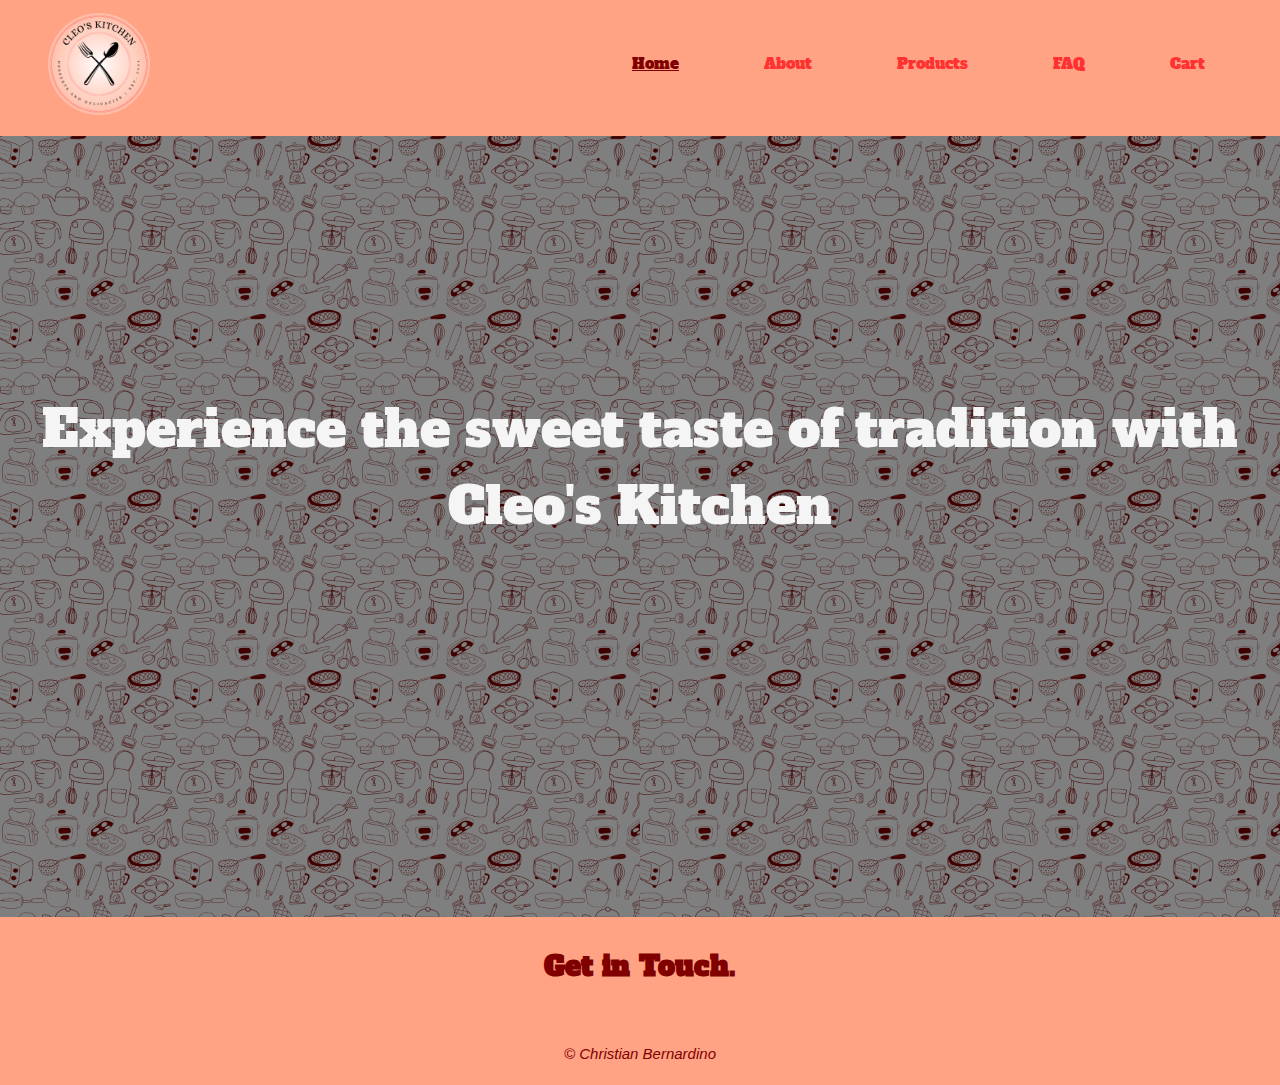
<file: index.html>
<!DOCTYPE html>
<HTML>
<HEAD>
	<link rel="stylesheet" type="text/css" href="css/Home-style.css">
	<link rel="stylesheet" href="https://www.w3schools.com/w3css/4/w3.css">
	<meta charset="UTF-8">
	<link rel="stylesheet" href="https://cdnjs.cloudflare.com/ajax/libs/font-awesome/6.3.0/css/all.min.css" integrity="sha512-SzlrxWUlpfuzQ+pcUCosxcglQRNAq/DZjVsC0lE40xsADsfeQoEypE+enwcOiGjk/bSuGGKHEyjSoQ1zVisanQ==" crossorigin="anonymous" referrerpolicy="no-referrer" />
	<meta name="viewport" content="width=device-width, initial-scale=1, shrink-to-fit=yes">
	<link rel="icon" type="image/png" href="assets/Cleo.png"> 	
	<TITLE>Cleo's Kitchen</TITLE>
</HEAD>
<BODY>
	<nav class = "navbar">	
			<a href = "index.html" > 
				<img src="assets/Cleo.png"  class = "navlogo">
			</a>	
			<a href = "#" class="logo"></a>
			<button class="toggle-button">&#9776;</button>
		<div class = "tabs">
			<ul class = "list">
				<a class="active" href="index.html"> Home </a>
				<a href="html/About.html">About</a>
				<a href="html/Products.html">Products</a>
				<a href="html/FAQ.html">FAQ</a>
				<a href="html/Cart.html">Cart</a>
			</ul>	
		</div>
	</nav>
	

<div class = "container">
	<div class = "outer">
		<div class="text-container">
			<h1>Experience the sweet taste of tradition with Cleo's Kitchen</h1>
		</div>
	</div>
</div>


<footer>
	<div class="footer">
	  <div class="col-2">
		  <h3> Get in Touch.</h3>
		<br>
		<div class="social-icons">
			<a href="https://www.facebook.com/aubreybasabernardino"><i class="fa-brands fa-facebook" style="color: #800000;"></i></a>
			<a href="mailto: aubernardino14@gmail.com"><i class="fa-solid fa-at" style="color: #800000;"></i></a>
			<a href="https://msng.link/o?09503655827=vi"><i class="fa-brands fa-viber" style="color: #800000;"></i></a>
		</div>
		  <br>
		  <p> © Christian Bernardino</p>
	  </div>
	</div>
  </footer>

<script src="js/main.js"></script>

<!-- Hamburger Menu -->
<script>
	const toggleButton = document.querySelector('.toggle-button');
const tabs = document.querySelector('.tabs');

toggleButton.addEventListener('click', () => {
  tabs.classList.toggle('show');
});
</script>
</BODY>
</HTML>
</file>
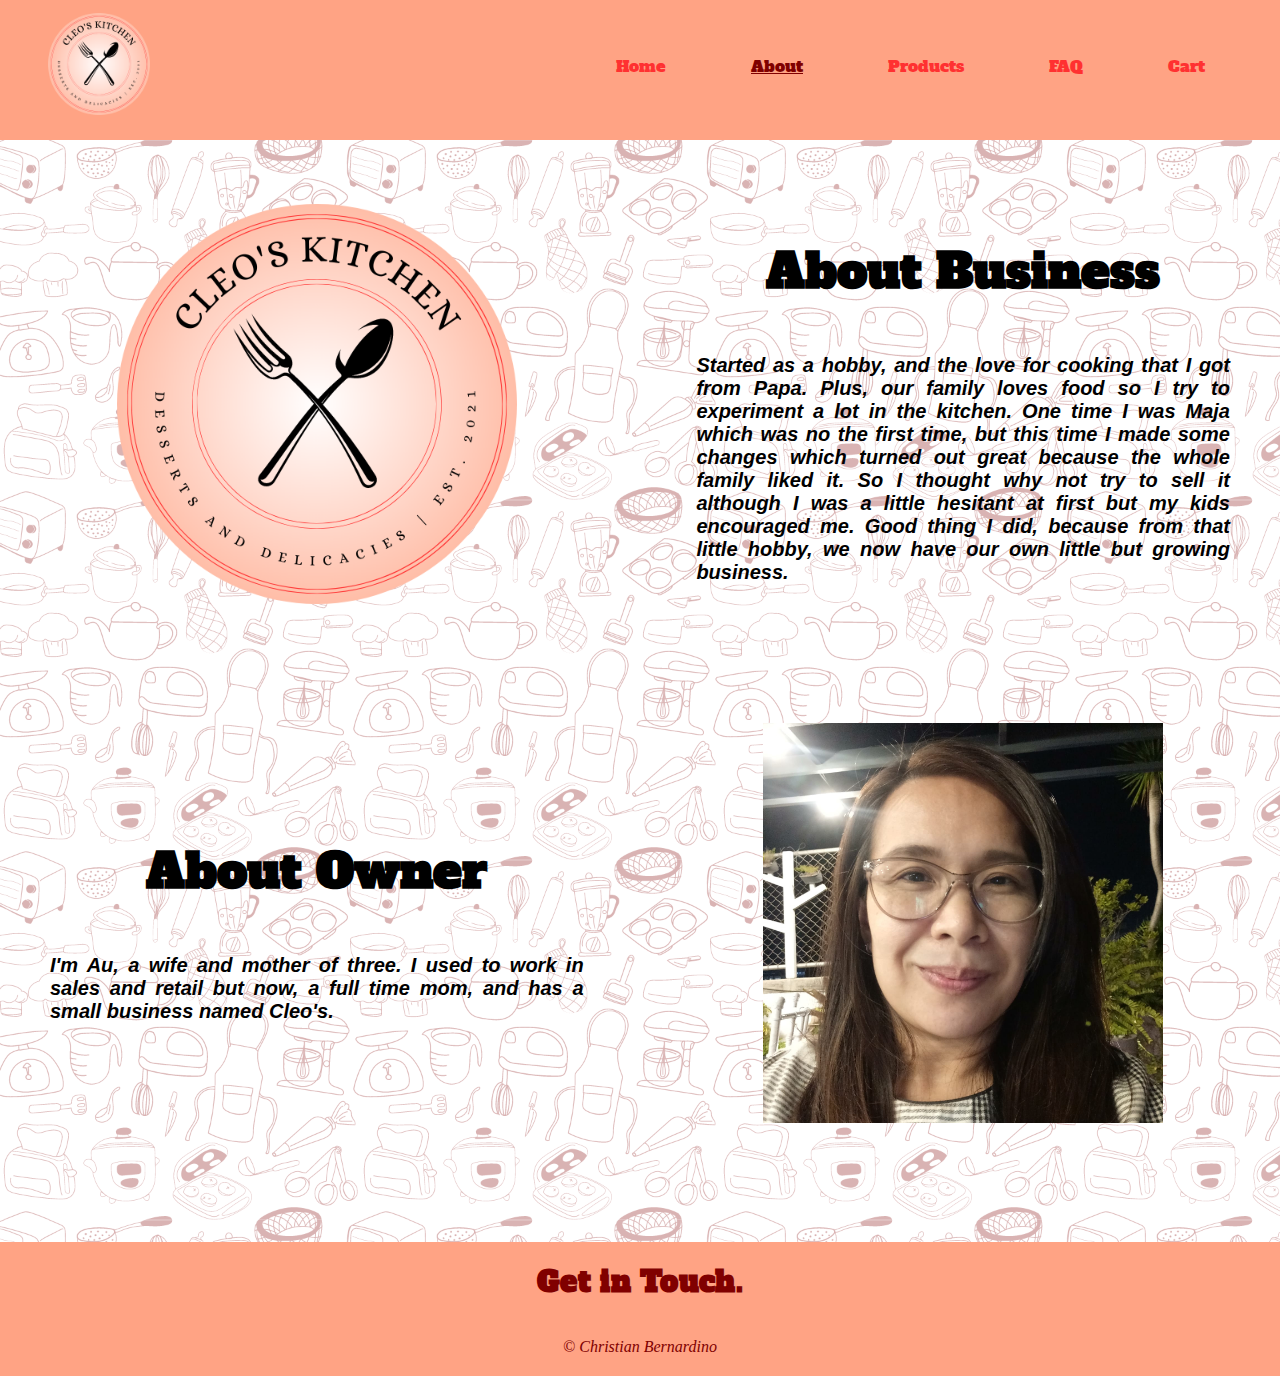
<file: html/About.html>
<!DOCTYPE html>
<HTML>
<HEAD>
	<link rel="stylesheet" type="text/css" href="../css/About-style.css">
	<link rel="stylesheet" href="https://cdnjs.cloudflare.com/ajax/libs/font-awesome/6.3.0/css/all.min.css" integrity="sha512-SzlrxWUlpfuzQ+pcUCosxcglQRNAq/DZjVsC0lE40xsADsfeQoEypE+enwcOiGjk/bSuGGKHEyjSoQ1zVisanQ==" crossorigin="anonymous" referrerpolicy="no-referrer" />
	<meta charset="UTF-8">
	<meta name="viewport" content="width=device-width, initial-scale=1">
	<link rel="icon" type="image/png" href="../assets/Cleo.png"> 
		<TITLE>Cleo's Kitchen</TITLE>
</HEAD>
<BODY>
	<nav class = "navbar">	
			<a href = "index.html"> 
				<img src="../assets/Cleo.png" class = "navlogo">
			</a>
			<a href = "#" class="logo"></a>
			<button class="toggle-button">&#9776;</button>
		<div class = "tabs">
			<ul class = "list">
				<a href="index.html">Home</a>
				<a class="active"  href="../html/About.html">About</a>
				<a href="../html/Products.html">Products</a>
				<a href="../html/FAQ.html">FAQ</a>
				<a href="../html/Cart.html">Cart</a>
			</ul>	
		</div>
	</nav>
	<div class = "backdrop">
	<div class ="shade">
	<section class = "business">
		<div class = "container">
			<div class = "photo-frame">
				<img src = "../assets/Cleo.png" width="400px">
			</div>
			<div class ="text-frame">
				<h1> About Business</h1>
				<p>Started as a hobby, and the love for cooking that I got from Papa.
				Plus, our family loves food so I try to experiment a lot in the kitchen.
				One time I was Maja which was no the first time, but this time I made some changes which turned
				out great because the whole family liked it. So I thought why not try to sell it although I was
				a little hesitant at first but my kids encouraged me. Good thing I did, because from that little hobby,
				we now have our own little but growing business.</p>
			</div>
		</div>
	</section>


	<section class = "owner">
		<div class = "container">
			<div class ="text-frame">
				<h1> About Owner</h1>
				<p>I'm Au, a wife and mother of three. I used to work in sales and retail but now, a full time mom, and has a small business named Cleo's. </p>
			</div>
			<div class = "photo-frame">
				<img src = "../assets/aubrey.jpg" width="400px">
			</div>
		</div>
	</section>
</div>
</div>

<footer>
	<div class="footer">
	  <div class="col-2">
		  <h3> Get in Touch.</h3>
		<br>
		<div class="social-icons">
			<a href="https://www.facebook.com/aubreybasabernardino"><i class="fa-brands fa-facebook" style="color: #800000;"></i></a>
			<a href="mailto: aubernardino14@gmail.com"><i class="fa-solid fa-at" style="color: #800000;"></i></a>
			<a href="https://msng.link/o?09503655827=vi"><i class="fa-brands fa-viber" style="color: #800000;"></i></a>
		</div>
		  <br>
		  <p> © Christian Bernardino</p>
	  </div>
	</div>
  </footer>
<!--Hamburger Menu Script--> 
<script> 
	const toggleButton = document.querySelector('.toggle-button');
const tabs = document.querySelector('.tabs');

toggleButton.addEventListener('click', () => {
  tabs.classList.toggle('show');
});
</script>
</BODY>
</HTML>
</file>
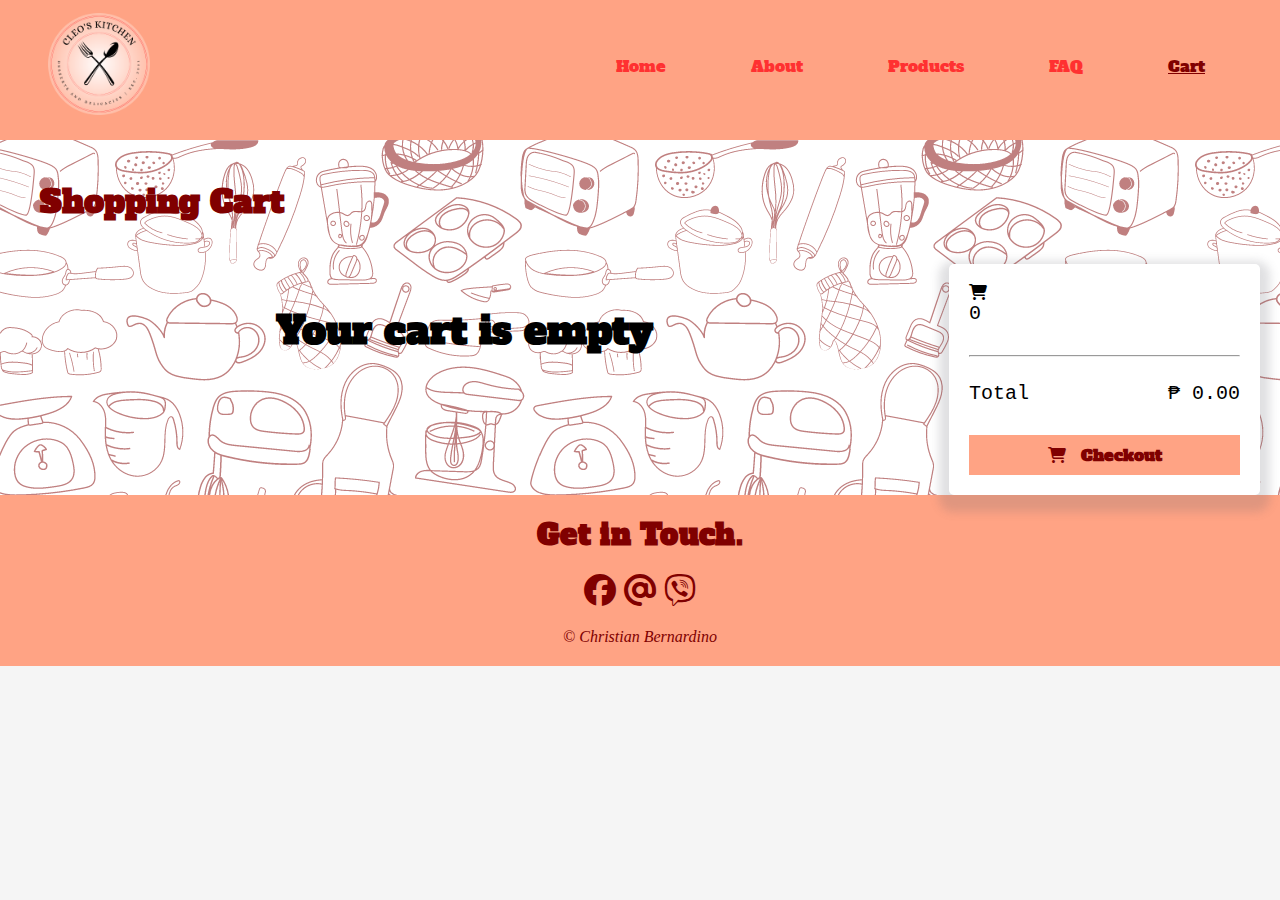
<file: html/Cart.html>
<!DOCTYPE html>
<HTML>
<HEAD>
	<link rel="stylesheet" type="text/css" href="../css/Cart-style.css">
	<link rel="stylesheet" href="https://cdnjs.cloudflare.com/ajax/libs/font-awesome/6.3.0/css/all.min.css">
	<meta charset="UTF-8">
	<meta name="viewport" content="width=device-width, initial-scale=1,">
	<link rel="icon" type="image/png" href="../assets/Cleo.png"> 
		<TITLE>Cleo's Kitchen</TITLE>
</HEAD>
<BODY>
	<nav class = "navbar">	
			<a href = "index.html"> 
				<img src="../assets/Cleo.png" width="100px" height="100px" class = "navlogo">
			</a>
			<a href = "#" class="logo"></a>
			<button class="toggle-button">&#9776;</button>
		<div class = "tabs">
			<ul class = "list">
				<a href="index.html">Home</a>
				<a href="../html/About.html">About</a>
				<a href="../html/Products.html">Products</a>
				<a href="../html/FAQ.html">FAQ</a>
				<a class="active" href="../html/Cart.html">Cart</a>
			</ul>	
		</div>
	</div>
	</nav>

	<section class="wrapper">
		<div class = "shade">
			<h1>Shopping Cart</h1>
		<div class="project">
		  <div id="shop">
			
		  </div>
	  
		  <div class="right-bar" id = "right-bar">
			<div class="cart"><i class="fa-solid fa-cart-shopping"></i><p id="count">0</p></div>
			<div id = "right-bar-content"></div>
			<hr>
			<p><span>Total</span> <span id = "total">₱0.00</span></p><a href="Checkout.html"><i class="fa fa-shopping-cart"></i>Checkout</a>
		  </div>
		</div>
	</div>
	</section>

	<footer>
		<div class="footer">
		  <div class="col-2">
			  <h3> Get in Touch.</h3>
			<br>
			<div class="social-icons">
				<a href="https://www.facebook.com/aubreybasabernardino"><i class="fa-brands fa-facebook" style="color: #800000;"></i></a>
				<a href="mailto: aubernardino14@gmail.com"><i class="fa-solid fa-at" style="color: #800000;"></i></a>
				<a href="https://msng.link/o?09503655827=vi"><i class="fa-brands fa-viber" style="color: #800000;"></i></a>
			</div>
			  <br>
			  <p> © Christian Bernardino</p>
		  </div>
		</div>
	  </footer>
	  
	<!--Hamburger Menu Script--> 
<script> 
	const toggleButton = document.querySelector('.toggle-button');
const tabs = document.querySelector('.tabs');

toggleButton.addEventListener('click', () => {
  tabs.classList.toggle('show');  
});
</script>

<script src="../js/main.js"></script>
	</BODY>
	</HTML>
</file>
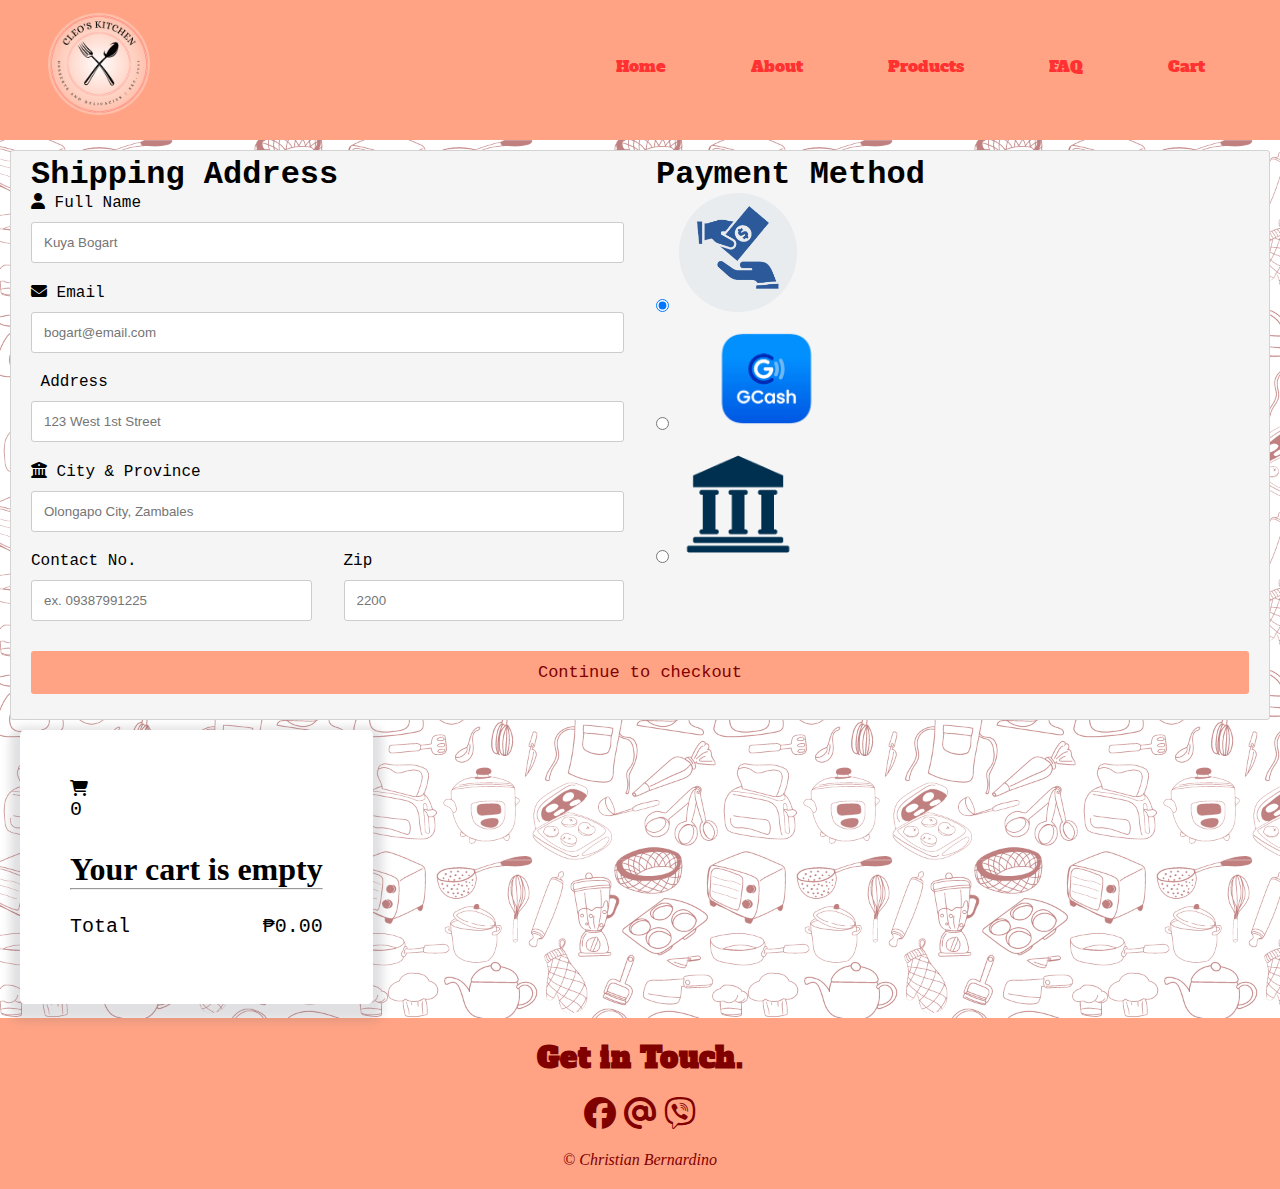
<file: html/Checkout.html>
<!DOCTYPE html>
<HTML>
<HEAD>
	<link rel="stylesheet" type="text/css" href="../css/Checkout-style.css">
	<link rel="stylesheet" href="https://cdnjs.cloudflare.com/ajax/libs/font-awesome/6.3.0/css/all.min.css">
	<meta charset="UTF-8">
	<meta name="viewport" content="width=device-width, initial-scale=1">
	<link rel="icon" type="image/png" href="../assets/Cleo.png"> 
		<TITLE>Cleo's Kitchen</TITLE>
</HEAD>
<BODY>
	<nav class = "navbar">	
	
			<a href = "index.html"> 
				<img src="../assets/Cleo.png" width="100px" height="100px" class = "navlogo">
			</a>
			<a href = "#" class="logo"></a>
			<button class="toggle-button">&#9776;</button>
		<div class = "tabs">
			<ul class = "list">
				<a href="index.html">Home</a>
				<a href="../html/About.html">About</a>
				<a href="../html/Products.html">Products</a>
				<a href="../html/FAQ.html">FAQ</a>
				<a href="../html/Cart.html">Cart</a>
			</ul>	
		</div>
	</div>
	</nav>

	<section class="wrapper">
	<div class ="shade">
		<div class="row">
			<div class="col-75">
			  <div class="container">
				<form action="index.html">
		  
				  <div class="row">
					<div class="col-50">
					  <h3>Shipping Address</h3>
					  <label for="fname"><i class="fa fa-user"></i> Full Name</label>
					  <input type="text" id="fname" name="firstname" placeholder="Kuya Bogart" required>
					  <label for="email"><i class="fa fa-envelope"></i> Email</label>
					  <input type="text" id="email" name="email" placeholder="bogart@email.com" required>
					  <label for="adr"><i class="fa fa-address-card-o"></i> Address</label>
					  <input type="text" id="adr" name="address" placeholder="123 West 1st Street" required>
					  <label for="city"><i class="fa fa-institution"></i> City & Province</label>
					  <input type="text" id="city" name="city" placeholder="Olongapo City, Zambales" required>
		  
					  <div class="row">
						<div class="col-50">
						  <label for="state">Contact No.</label>
						  <input type="text" id="state" name="state" placeholder="ex. 09387991225" required>
						</div>
						<div class="col-50">
						  <label for="zip">Zip</label>
						  <input type="text" id="zip" name="zip" placeholder="2200" required>
						</div>
					  </div>
					</div>
		  
					<div class="col-50">
						<h3>Payment Method</h3>
					
						<label>
							<input type="radio" name="paymentMethod" checked> 
							<img id = "cod" src="../assets/cod.png" alt="Cash on Delivery"> 
						</label>
					
						<label>
							<input type="radio" name="paymentMethod"> 
							<img id = "gcash" src="../assets/gcash.png" alt="GCash"> 
						</label>
					
						<label>
							<input type="radio" name="paymentMethod">
							<img id = "bank" src="../assets/bank.png" alt="Bank Transfer"> 
						</label>
					</div>
				  </div>
				  <input type="submit" value="Continue to checkout" class="btn" onclick="thankYou()">
				</form>
			  </div>
			</div>

			<div class="col-25">
			<div class="right-bar" id="right-bar">
			<div class="cart"><i class="fa-solid fa-cart-shopping"></i><p id="count">0</p></div>
			<div id = "right-bar-content"></div>
			<hr>
			<p><span>Total</span> <span id = "total"> ₱0.00</span></p>
		  </div>
			</div>
		  </div>
	</div>
	</section>
	
	<footer>
		<div class="footer">
		  <div class="col-2">
			  <h3> Get in Touch.</h3>
			<br>
			<div class="social-icons">
				<a href="https://www.facebook.com/aubreybasabernardino"><i class="fa-brands fa-facebook" style="color: #800000;"></i></a>
				<a href="mailto: aubernardino14@gmail.com"><i class="fa-solid fa-at" style="color: #800000;"></i></a>
				<a href="https://msng.link/o?09503655827=vi"><i class="fa-brands fa-viber" style="color: #800000;"></i></a>
			</div>
			  <br>
			  <p> © Christian Bernardino</p>
		  </div>
		</div>
	  </footer>
	  
	<!--Hamburger Menu Script--> 
<script> 
	const toggleButton = document.querySelector('.toggle-button');
const tabs = document.querySelector('.tabs');

toggleButton.addEventListener('click', () => {
  tabs.classList.toggle('show');
});

function thankYou() {
  alert("Thank you for purchasing with Cleo's Kitchen!");
}

document.addEventListener('DOMContentLoaded', () => {
  const cart = JSON.parse(localStorage.getItem('cart')) || [];
  displayCartInCheckout(cart);
});

function displayCartInCheckout(cart) {
  const rightBarContent = document.getElementById('right-bar-content');

  if (cart.length === 0) {
    rightBarContent.innerHTML = '<h1>Your cart is empty</h1>';
  } else {
    rightBarContent.innerHTML = cart
      .map((items) => {
        var { title, price } = items;
        return `
			<ul style="list-style-type:none">
              <li>${title}</li>
              <li>₱ ${price}.00</li>
			</ul>
        `;
      })
      .join('');
  }
}

</script>

<script src="../js/main.js"></script>
	</BODY>
	</HTML>
</file>
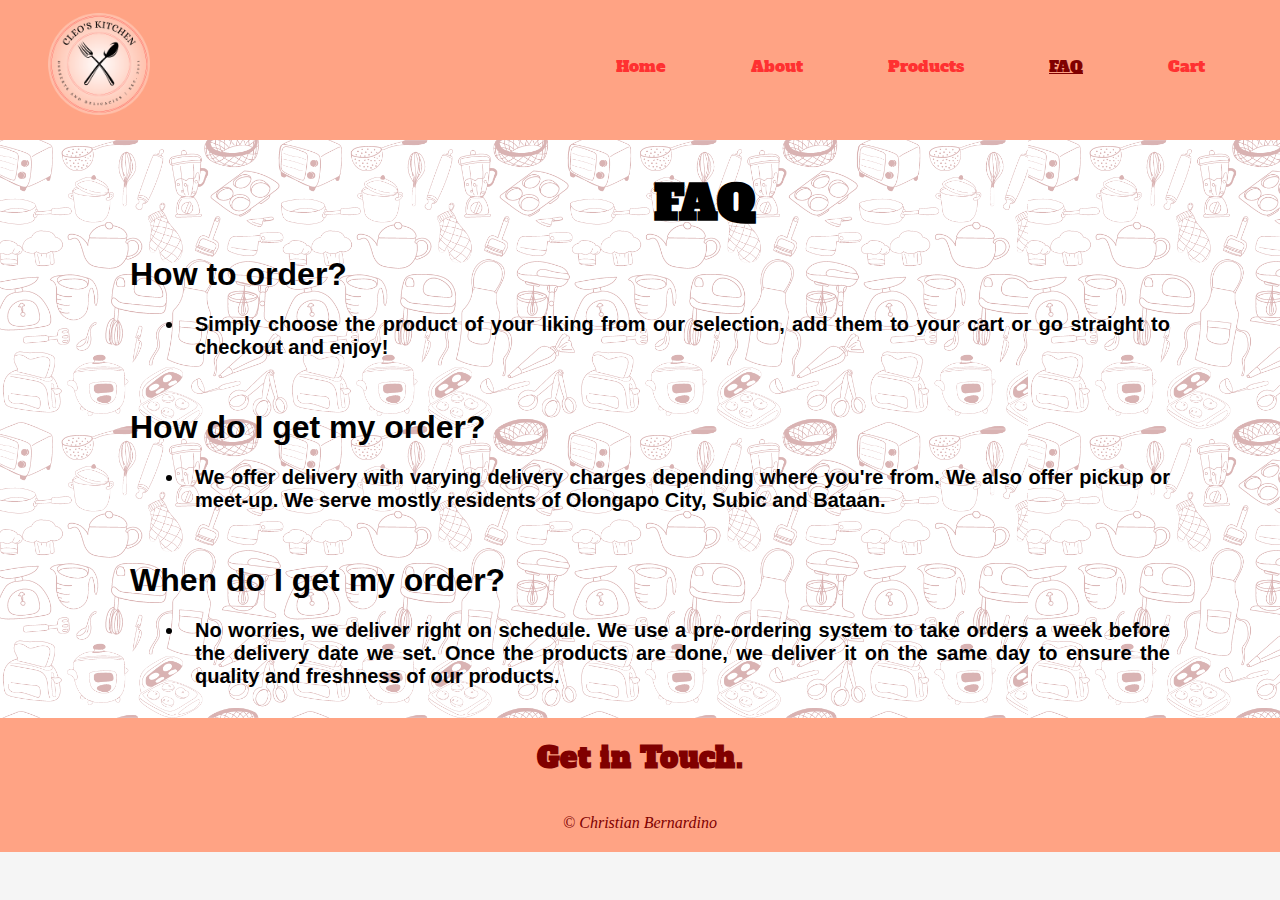
<file: html/FAQ.html>
<!DOCTYPE html>
<HTML>
<HEAD>
	<link rel="stylesheet" type="text/css" href="../css/FAQ-style.css">
	<link rel="stylesheet" href="https://cdnjs.cloudflare.com/ajax/libs/font-awesome/6.3.0/css/all.min.css" integrity="sha512-SzlrxWUlpfuzQ+pcUCosxcglQRNAq/DZjVsC0lE40xsADsfeQoEypE+enwcOiGjk/bSuGGKHEyjSoQ1zVisanQ==" crossorigin="anonymous" referrerpolicy="no-referrer" />
	<meta charset="UTF-8">
	<meta name="viewport" content="width=device-width, initial-scale=1">
	<link rel="icon" type="image/png" href="../assets/Cleo.png"> 
		<TITLE>Cleo's Kitchen</TITLE>
</HEAD>
<BODY>
	<nav class = "navbar">	
	
			<a href = "index.html"> 
				<img src="../assets/Cleo.png" width="100px" height="100px" class = "navlogo">
			</a>
			<a href = "#" class="logo"></a>
			<button class="toggle-button">&#9776;</button>
		<div class = "tabs">
			<ul class = "list">
				<a href="index.html">Home</a>
				<a href="../html/About.html">About</a>
				<a href="../html/Products.html">Products</a>
				<a class="active" href="../html/FAQ.html">FAQ</a>
				<a href="../html/Cart.html">Cart</a>
			</ul>	
		</div>
	</div>
	</nav>

	<section class = "FAQ">
		<div class = "container">
			<div class = "shade">
			<div class ="text-frame">
				<h1> FAQ</h1>
				<h2> How to order?</h2>
					<ul class="faq-list">
						<li> Simply choose the product of your liking from our selection, add them to your cart or go straight to checkout and enjoy!</li>
					</ul>
				
				<h2> How do I get my order?</h2>
				<ul class="faq-list">
					<li>We offer delivery with varying delivery charges depending where you're from. We also offer pickup or meet-up. We serve mostly residents of Olongapo City, Subic and Bataan.</li>
				</ul>

				<h2> When do I get my order?</h2>
				<ul class="faq-list">	
					<li>No worries, we deliver right on schedule. We use a pre-ordering system to take orders a week before the delivery date we set. Once the products are done, we deliver it on the same day to ensure the quality and freshness of our products. </li>
				</ul>	
					
			</div>
			</div>
		</div>
	</section>

	<footer>
		<div class="footer">
		  <div class="col-2">
			  <h3> Get in Touch.</h3>
			<br>
			<div class="social-icons">
				<a href="https://www.facebook.com/aubreybasabernardino"><i class="fa-brands fa-facebook" style="color: #800000;"></i></a>
				<a href="mailto: aubernardino14@gmail.com"><i class="fa-solid fa-at" style="color: #800000;"></i></a>
				<a href="https://msng.link/o?09503655827=vi"><i class="fa-brands fa-viber" style="color: #800000;"></i></a>
			</div>
			  <br>
			  <p> © Christian Bernardino</p>
		  </div>
		</div>
	  </footer>
<!--Hamburger Menu Script--> 
<script> 
	const toggleButton = document.querySelector('.toggle-button');
const tabs = document.querySelector('.tabs');

toggleButton.addEventListener('click', () => {
  tabs.classList.toggle('show');
});
</script>
</BODY>
</HTML>
</file>
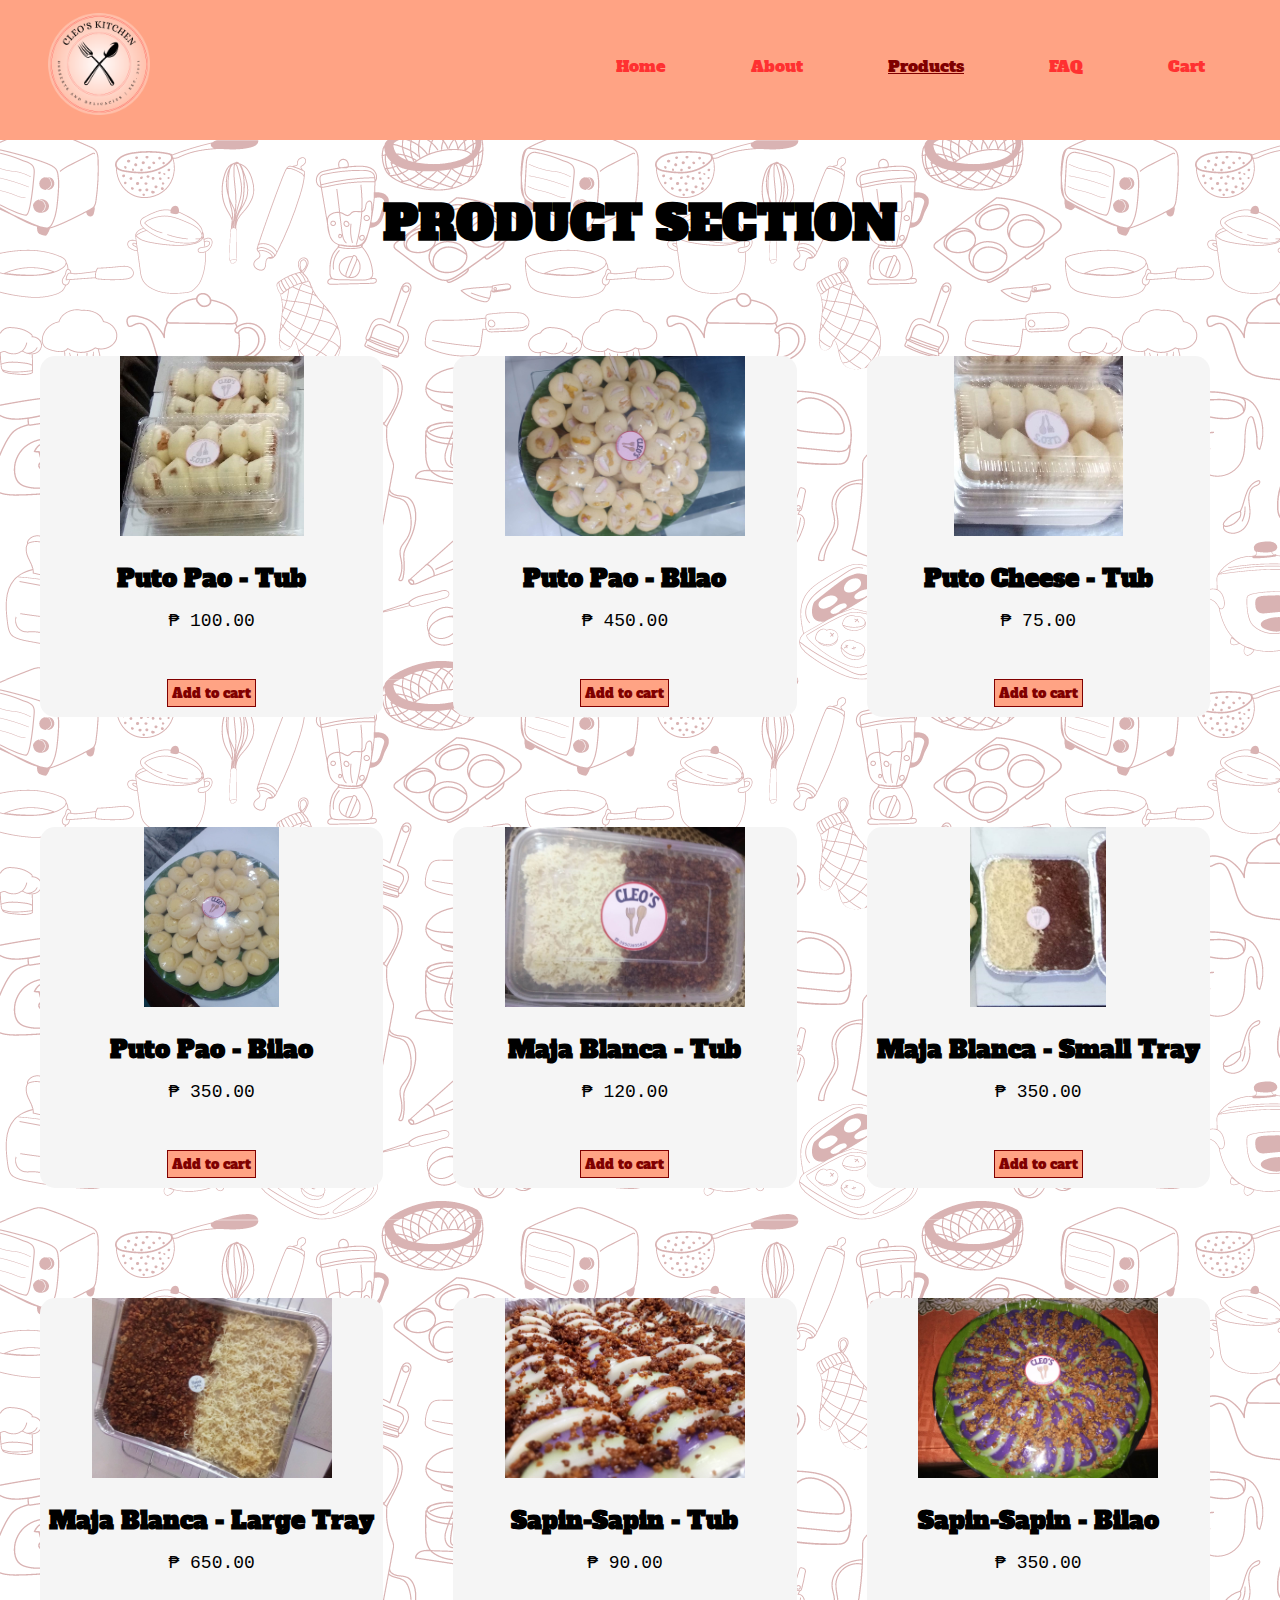
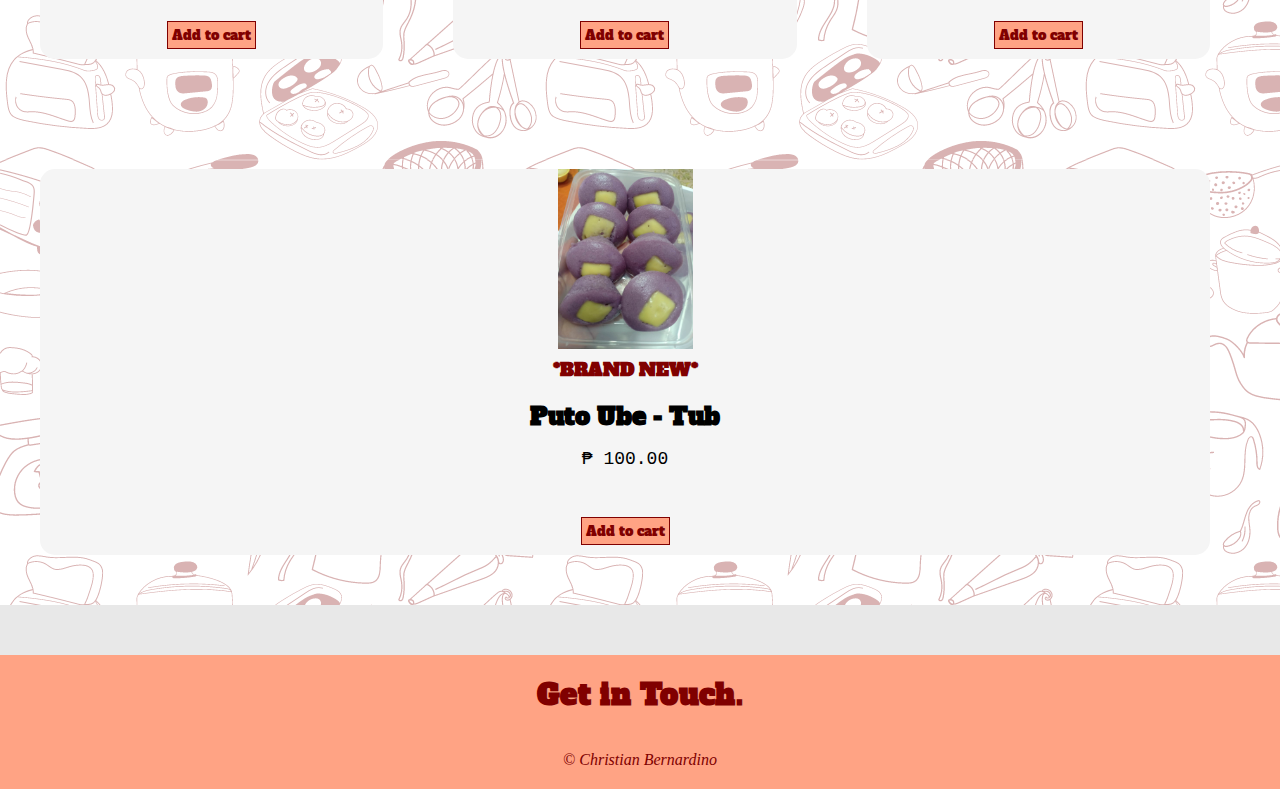
<file: html/Products.html>
<!DOCTYPE html>
<HTML>
<HEAD>
	<link rel="stylesheet" type="text/css" href="../css/Product-style.css">
	<link rel="stylesheet" href="https://cdnjs.cloudflare.com/ajax/libs/font-awesome/6.3.0/css/all.min.css" integrity="sha512-SzlrxWUlpfuzQ+pcUCosxcglQRNAq/DZjVsC0lE40xsADsfeQoEypE+enwcOiGjk/bSuGGKHEyjSoQ1zVisanQ==" crossorigin="anonymous" referrerpolicy="no-referrer" />
	<meta charset="UTF-8">
	<meta name="viewport" content="width=device-width, initial-scale=1, shrink-to-fit=yes">
	<link rel="icon" type="image/png" href="../assets/Cleo.png"> 
		<TITLE>Cleo's Kitchen</TITLE>
</HEAD>
<BODY>
	<nav class = "navbar">	
	
			<a href = "index.html"> 
				<img src="../assets/Cleo.png" width="100px" height="100px" class = "navlogo">
			</a>
			<a href = "#" class="logo"></a>
			<button class="toggle-button">&#9776;</button>
		<div class = "tabs">
			<ul class = "list">
				<a href="index.html">Home</a>
				<a href="../html/About.html">About</a>
				<a class="active" href="../html/Products.html">Products</a>
				<a href="../html/FAQ.html">FAQ</a>
				<a href="../html/Cart.html">Cart</a>
			</ul>	
		</div>
	</div>
	</nav>
	<div class = "backdrop">
	<div class ="shade">
	<div class ="header">
		<h2> PRODUCT SECTION</h2>
	</div>
	<section id = "container">

	</section>	


</div>
</div>

<footer>
	<div class="footer">
	  <div class="col-2">
		  <h3> Get in Touch.</h3>
		<br>
		<div class="social-icons">
			<a href="https://www.facebook.com/aubreybasabernardino"><i class="fa-brands fa-facebook" style="color: #800000;"></i></a>
			<a href="mailto: aubernardino14@gmail.com"><i class="fa-solid fa-at" style="color: #800000;"></i></a>
			<a href="https://msng.link/o?09503655827=vi"><i class="fa-brands fa-viber" style="color: #800000;"></i></a>
		</div>
		  <br>
		  <p> © Christian Bernardino</p>
	  </div>
	</div>
  </footer>
  
<script src="../js/main.js"></script>
<!--Hamburger Menu Script--> 
<script> 
	const toggleButton = document.querySelector('.toggle-button');
const tabs = document.querySelector('.tabs');

toggleButton.addEventListener('click', () => {
  tabs.classList.toggle('show');
});
</script>


</BODY>
</HTML>
</file>
<file: css/Home-style.css>
@import url('https://fonts.googleapis.com/css?family=Montserrat:700|Noto+Sans|Open+Sans:500,700&display=swap');
*{
  margin: 0;
  padding: 0;
  box-sizing: border-box;
  scroll-behavior: smooth;
}
@font-face {
	font-family: "AlfaSlabOne";
	src: url("../assets/alfaslabone_regular.ttf");
}


BODY {
	background-color: #E8E8E8;
}

.container{

    top:100px;
    width: 100%;
    height: 86.8vh;
    background-image: url(../assets/cleo-backdrop.png);
    background-size: 50vw;
   

}

.outer{
    width: 100%;
    height: 86.8vh;
    background: rgba(0,0,0,0.5);
}


.navbar {
	display: flex;
    flex-wrap: wrap;
    align-items: center;
    justify-content: space-between;
    padding: 0px 15px;
    position: sticky;
    top: 0px;
    padding-bottom: 8px;
	background-color: #FFA384;
    z-index: 1;
  }

.navbar a {
  	color: #FF3131;
  	text-decoration: none;
	padding-right: 60px;
	font-size: 1em;
}

.logo{
    margin-right: 50px;
    flex: 1;
	
}

.navlogo {
  cursor: pointer;
  padding: 1vw;
	margin-left: 20px;
  height: 10vw;
}

.list{
    list-style: none;
    display: flex;
    column-gap:  25px;
	font-family: "AlfaSlabOne";
}

.list a:hover, a.active{
   	color: maroon;
    cursor: pointer;
	text-decoration: underline;
}
.toggle-button {
    display: none;
  }

  @media screen and (max-width: 954px) {
    .logo{
        margin-right: 10px;
    }
    .list{
        margin-left: 10vw;
    }
}

  @media screen and (max-width: 768px) {
      .tabs {
  display: none;
}

.toggle-button {
  display: block;
  background-color: transparent;
  border: none;
  font-size: 24px;
  cursor: pointer;
  grid-column: 2 / span 1;
}

.tabs.show {
  display: block;
}

.list {
  display: block; /* Hide the list by default */
  position:absolute; /* Position the list absolutely */
  top: 100%; /* Position the list below the menu button */
  left: 0; /* Align the list with the left edge of the button */
  width: 100%; /* Set the width to match the button's width */ 
  background-color: #FFA384;
  padding: 0; /* Remove any default padding */
  margin-left: 0; /* Remove any default margin */
}

.list a {
  display: block; /* Display list items as block elements */
  padding: 10px; /* Add some padding to the list items */
}

.toggle-button:checked + .tabs .list {
  display: block; /* Display the list when the toggle button is checked */
}

  }
  @media screen and (max-width: 600px) {
    .list {
      font-size: .6em;
    }
}


.text-container{
    flex: 1;
    display: flex;
    justify-content: center;
    align-items: center;
    flex-direction: column;
    font-size: 22px;
	padding-top: 25vh;
	position: relative;

}
.text-container h1{
    font-size: 4vw;
    padding: 20px 0px;
	color: whitesmoke;
	font-family: "AlfaSlabOne";
	text-align: center;
 
}




.footer{
  padding: 20px 15%;
  color: maroon;
  background-color:#FFA384;
  display: flex;

}

.footer div{
  text-align: center;
}

.col-2{
  flex-grow: 2;
}

.col-2 p {
  color:maroon;
  font-style: italic;
  font-weight: 500;

}

.footer div h3{
  font-weight: 700;
  letter-spacing: 0.01em;
  font-size: 1.8em;
  font-family: "AlfaSlabOne";
}

.social-icons{
  justify-content: space-evenly;
  font-size: 2em;
}
</file>
<file: css/About-style.css>
@import url('https://fonts.googleapis.com/css?family=Montserrat:700|Noto+Sans|Open+Sans:500,700&display=swap');
*{
  margin: 0;
  padding: 0;
  box-sizing: border-box;
  scroll-behavior: smooth;
}
@font-face {
	font-family: "AlfaSlabOne";
	src: url("../assets/alfaslabone_regular.ttf");
}

BODY {
	background-color: whitesmoke;
}


.navbar {
	display: flex;
    flex-wrap: wrap;
    align-items: center;
    justify-content: space-between;
    padding: 0px 15px;
    position: sticky;
    top: 0px;
    padding-bottom: 8px;
	background-color: #FFA384;
    z-index: 1;
  }

.navbar a {
  	color: #FF3131;
  	text-decoration: none;
	padding-right: 60px;
	font-size: 1em;
}

.logo{
    margin-right: 50px;
    flex: 1;
	
}

.navlogo {
    cursor: pointer;
    padding: 1vw;
      margin-left: 20px;
    height: 10vw;
  }

.list{
    list-style: none;
    display: flex;
    column-gap:  25px;
	font-family: "AlfaSlabOne";
}

.list a:hover{
   	color: maroon;
    cursor: pointer;
	text-decoration: underline;
}

a.active{
	color: maroon;
    cursor: pointer;
	text-decoration: underline;
}

.toggle-button {
    display: none;
  }

  @media screen and (max-width: 954px) {
    .logo{
        margin-right: 10px;
    }
    .list{
        margin-left: 10vw;
    }
}

  @media screen and (max-width: 768px) {
      .tabs {
        display: none;
      }
      .toggle-button {
        display: block;
        background-color: transparent;
        border: none;
        font-size: 24px;
        cursor: pointer;
        grid-column: 2 / span 1;
      }
      .tabs.show {
        display: block;
      }
      .list {
        display: block; /* Hide the list by default */
        position:absolute; /* Position the list absolutely */
        top: 100%; /* Position the list below the menu button */
        left: 0; /* Align the list with the left edge of the button */
        width: 100%; /* Set the width to match the button's width */ 
        background-color: #FFA384;
        padding: 0; /* Remove any default padding */
        margin-left: 0; /* Remove any default margin */
      }
      
      .list a {
        display: block; /* Display list items as block elements */
        padding: 10px; /* Add some padding to the list items */
      }
      
      .toggle-button:checked + .tabs .list {
        display: block; /* Display the list when the toggle button is checked */
      }
  }
  @media screen and (max-width: 600px) {
    .list {
      font-size: .6em;
    }
}

.container {
    display: grid;
    grid-template-columns: 1fr;
    gap: 1vw;
    margin: 5vw 0 9vw 0;
  }
  
  .business .photo-frame,
  .owner .photo-frame {
    text-align: center;
  }
  
  .business .photo-frame img,
  .owner .photo-frame img {
    max-width: 100%;
    height: auto;
  }
  
  .business .text-frame h1,
  .owner .text-frame h1 {
    font-family: "AlfaSlabOne";
    font-size: 48px;
    text-align: center;
    padding: 30px 0;
    margin: 0;
  }
  
  .business .text-frame p,
  .owner .text-frame p {
    font-family: 'Segoe UI', Tahoma, Geneva, Verdana, sans-serif;
    font-size: 20px;
    text-align: justify;
    font-weight:600;
    font-style: italic;
    padding: 20px;
    margin: 0;
  }
  
  .business .text-frame a,
  .owner .text-frame a {
    font-size: 18px;
    padding: 10px 20px;
    font-family: "AlfaSlabOne";
    text-decoration: none;
    color: black;
    background-color: pink;
    display: inline-block;
    margin-top: 20px;
  }
  
  @media screen and (min-width: 768px) {
    .container {
      grid-template-columns: repeat(auto-fit, minmax(400px, 1fr));
    }
  
    .business .photo-frame,
    .owner .photo-frame {
      padding: 0;
    }
  
    .business .text-frame,
    .owner .text-frame {
      display: flex;
      flex-direction: column;
      justify-content: center;
    }
  
    .business .text-frame p,
    .owner .text-frame p {
      padding: 20px 50px;
    }
  }
  


.backdrop{
    display: flex;
    background-image: url(../assets/cleo-backdrop.png);
    background-size: contain;
}
.shade{
    background-color: rgba(255, 255, 255, 0.7);
}

.footer{
  padding: 20px 15%;
  color: maroon;
  background-color:#FFA384;
  display: flex;

}

.footer div{
  text-align: center;
}

.col-2{
  flex-grow: 2;
}

.col-2 p {
  color:maroon;
  font-style: italic;
  font-weight: 500;

}

.footer div h3{
  font-weight: 700;
  letter-spacing: 0.01em;
  font-size: 1.8em;
  font-family: "AlfaSlabOne";
}

.social-icons{
  justify-content: space-evenly;
  font-size: 2em;
}
</file>
<file: css/Cart-style.css>
@import url('https://fonts.googleapis.com/css?family=Montserrat:700|Noto+Sans|Open+Sans:500,700&display=swap');
*{
  margin: 0;
  padding: 0;
  box-sizing: border-box;
  scroll-behavior: smooth;
}
@font-face {
	font-family: "AlfaSlabOne";
	src: url("../assets/alfaslabone_regular.ttf");
}

BODY {
	background-color: whitesmoke;
}


.navbar {
	display: flex;
    flex-wrap: wrap;
    align-items: center;
    justify-content: space-between;
    padding: 0px 15px;
    position: sticky;
    top: 0px;
    padding-bottom: 8px;
	background-color: #FFA384;
  z-index: 1;
  }

.navbar a {
  	color: #FF3131;
  	text-decoration: none;
	padding-right: 60px;
	font-size: 1em;
}

.logo{
    margin-right: 50px;
    flex: 1;
	
}

.navlogo {
  cursor: pointer;
  padding: 1vw;
	margin-left: 20px;
  height: 10vw;
  width: auto;
}

.list{
    list-style: none;
    display: flex;
    column-gap:  25px;
	font-family: "AlfaSlabOne";
}

.list a:hover, a.active{
   	color: maroon;
    cursor: pointer;
	text-decoration: underline;
}
.toggle-button {
    display: none;
  }

  @media screen and (max-width: 954px) {
    .logo{
        margin-right: 10px;
    }
    .list{
        margin-left: 10vw;
    }
}

  @media screen and (max-width: 768px) {
      .tabs {
        display: none;
      }
      .toggle-button {
        display: block;
        background-color: transparent;
        border: none;
        font-size: 24px;
        cursor: pointer;
        grid-column: 2 / span 1;
      }
      .tabs.show {
        display: block;
      }
      .list {
        display: block; /* Hide the list by default */
        position:absolute; /* Position the list absolutely */
        top: 100%; /* Position the list below the menu button */
        left: 0; /* Align the list with the left edge of the button */
        width: 100%; /* Set the width to match the button's width */ 
        background-color: #FFA384;
        padding: 0; /* Remove any default padding */
        margin-left: 0; /* Remove any default margin */
      }
      
      .list a {
        display: block; /* Display list items as block elements */
        padding: 10px; /* Add some padding to the list items */
      }
      
      .toggle-button:checked + .tabs .list {
        display: block; /* Display the list when the toggle button is checked */
      }
  }
  @media screen and (max-width: 600px) {
    .list {
      font-size: .6em;
    }
}


.wrapper{
    background-image: url(../assets/cleo-backdrop.png);
    background-size: repeat;
}
.shade{
    background-color: rgba(255, 255, 255, 0.5);
}

.wrapper h1{
    padding: 40px;
    font-family: "AlfaSlabOne";
    font-size: 32px;
    color: maroon;
}
.cart{
  display:block;
  background-color: rgba(255, 255, 255, 0.902);
  justify-content: space-between;
  align-items: center;
  border-radius: 3px;

}
.project {
    display: flex;
    }
    #shop {
    flex: 75%;
    }
    #shop h1{
      font-family: "AlfaSlabOne";
      text-align: center;
      font-size: 3vw;
      color: black;
    }
    .box {
    display: flex;
    width: 90%;
    height: 200px;
    overflow: hidden;
    margin-bottom: 20px;
    margin-left:40px;
    background: whitesmoke;
    transition: all .6s ease;
    box-shadow: rgba(100, 100, 111, 0.2) 0px 7px 10px 10px;
    }
    .box:hover {
    border: none;
    transform: scale(1.01);
    }
    .rowimg {
    width: 200px;
    height: 200px;
    object-fit:cover;
    }
    
    .content {
    padding: 20px;
    width: 100%;
    position: relative;
    font-family:'Courier New', Courier, monospace;
    }
    .content h3 {
    margin-bottom: 30px;
    }
    .content h4 {
    margin-bottom: 50px;
    }
    .btn-area {
    position: absolute;
    bottom: 20px;
    right: 20px;
    padding: 10px 25px;
    background-color: #FFA384;
    color: maroon;
    cursor: pointer;
    border-radius: 5px;
    font-family: "AlfaSlabOne";
    }
    .btn-area:hover {
    background-color: maroon;
    color: #FFA384;
    font-weight: 600;
    }
    .unit input {
    width: 40px;
    padding: 5px;
    text-align: center;
    }
    .btn-area i {
    margin-right: 5px;
    }
    .right-bar {
    flex: 25%;
    margin-left: 20px;
    padding: 20px;
    height: 100%;
    margin-right: 20px;
    border-radius: 5px;
    background: #fff;
    box-shadow: rgba(100, 100, 111, 0.2) 0px 7px 10px 10px;
    }
    .right-bar ul{
      font-family: 'Courier New', Courier, monospace;
    }
    
    .right-bar hr {
    margin-bottom: 25px;
    }
    .right-bar p {
    display: flex;
    justify-content: space-between;
    margin-bottom: 30px;
    font-size: 20px;
    font-family: 'Courier New', Courier, monospace;
    }
    .right-bar a {
    background-color: #FFA384;
    color: maroon;
    font-family: "AlfaSlabOne";
    text-decoration: none;
    display: block;
    text-align: center;
    height: 40px;
    line-height: 40px;
    font-weight: 900;
    }
    .right-bar i {
    margin-right: 15px;
    }
    .right-bar a:hover {
    background-color: #3972a7;
    }

    /* Mobile styles */
@media screen and (max-width: 767px) {
    .project {
      flex-wrap: wrap;
    }
    .shop {
      flex: 100%;
    }
    .right-bar {
      flex: 100%;
      margin: 20px 0;
    }
  }
  
  /* Tablet styles */
  @media screen and (min-width: 768px) and (max-width: 1023px) {
    .project {
      flex-wrap: wrap;
    }
    .shop {
      flex: 100%;
    }
    .right-bar {
      flex: 100%;
      margin: 20px 0;
    }
    .box {
      margin-left: 0;
    }
  }
  
  /* Desktop styles */
  @media screen and (min-width: 1024px) {
    .project {
      flex-wrap: nowrap;
    }
    .shop {
      flex: 75%;
    }
    .right-bar {
      flex: 25%;
      margin-left: 20px;
      margin-right: 20px;
    }
    .box {
      margin-left: 40px;
    }
  }
  
  
.footer{
  padding: 20px 15%;
  color: maroon;
  background-color:#FFA384;
  display: flex;

}

.footer div{
  text-align: center;
}

.col-2{
  flex-grow: 2;
}

.col-2 p {
  color:maroon;
  font-style: italic;
  font-weight: 500;

}

.footer div h3{
  font-weight: 700;
  letter-spacing: 0.01em;
  font-size: 1.8em;
  font-family: "AlfaSlabOne";
}

.social-icons{
  justify-content: space-evenly;
  font-size: 2em;
}
</file>
<file: css/Checkout-style.css>
@import url('https://fonts.googleapis.com/css?family=Montserrat:700|Noto+Sans|Open+Sans:500,700&display=swap');
*{
  margin: 0;
  padding: 0;
  box-sizing: border-box;
  scroll-behavior: smooth;
}
@font-face {
	font-family: "AlfaSlabOne";
	src: url("../assets/alfaslabone_regular.ttf");
}

BODY {
	background-color: whitesmoke;
  overflow-x: hidden;
}


.navbar {
	display: flex;
    flex-wrap: wrap;
    align-items: center;
    justify-content: space-between;
    padding: 0px 15px;
    position: sticky;
    top: 0px;
    padding-bottom: 8px;
	background-color: #FFA384;
  z-index: 1;
  }

.navbar a {
  	color: #FF3131;
  	text-decoration: none;
	padding-right: 60px;
	font-size: 1em;
}

.logo{
    margin-right: 50px;
    flex: 1;
	
}

.navlogo {
  cursor: pointer;
  padding: 1vw;
	margin-left: 20px;
  height: 10vw;
  width: auto;
}

.list{
    list-style: none;
    display: flex;
    column-gap:  25px;
	font-family: "AlfaSlabOne";
}

.list a:hover, a.active{
   	color: maroon;
    cursor: pointer;
	text-decoration: underline;
}
.toggle-button {
    display: none;
  }

  @media screen and (max-width: 954px) {
    .logo{
        margin-right: 10px;
    }
    .list{
        margin-left: 10vw;
    }
}

  @media screen and (max-width: 768px) {
      .tabs {
        display: none;
      }
      .toggle-button {
        display: block;
        background-color: transparent;
        border: none;
        font-size: 24px;
        cursor: pointer;
        grid-column: 2 / span 1;
      }
      .tabs.show {
        display: block;
      }
      .list {
        display: block; /* Hide the list by default */
        position:absolute; /* Position the list absolutely */
        top: 100%; /* Position the list below the menu button */
        left: 0; /* Align the list with the left edge of the button */
        width: 100%; /* Set the width to match the button's width */ 
        background-color:#FFA384;
        padding: 0; /* Remove any default padding */
        margin-left: 0; /* Remove any default margin */
      }
      
      .list a {
        display: block; /* Display list items as block elements */
        padding: 10px; /* Add some padding to the list items */
      }
      
      .toggle-button:checked + .tabs .list {
        display: block; /* Display the list when the toggle button is checked */
      }
  }
  @media screen and (max-width: 600px) {
    .list {
      font-size: .6em;
    }
}


.wrapper{
    background-image: url(../assets/cleo-backdrop.png);
    background-size: contain;
}
.shade{
    background-color: rgba(255, 255, 255, 0.5);
}
.row {
    display: flex;
    flex-wrap: wrap;
    margin: 0 -16px;
  }
  

 
  .right-bar {
    flex: 50%;
    margin-left: 20px;
    padding: 50px;
    height: 95%;
    margin-right: 20px;
    border-radius: 5px;
    background: #fff;
    box-shadow: rgba(100, 100, 111, 0.2) 0px 7px 10px 10px;
    }
    .right-bar hr {
    margin-bottom: 25px;
    }
    .right-bar p {
    display: flex;
    justify-content: space-between;
    margin-bottom: 30px;
    font-size: 20px;
    font-family: 'Courier New', Courier, monospace;
    }
    .right-bar a {
    background-color: #FFA384;
    color: maroon;
    font-family: "AlfaSlabOne";
    text-decoration: none;
    display: block;
    text-align: center;
    height: 40px;
    line-height: 40px;
    font-weight: 900;
    }
    .right-bar i {
    margin-right: 15px;
    }
    .right-bar a:hover {
    background-color: #3972a7;
    }
  
.col-25 li{
  font-family: 'Courier New', Courier, monospace;
}
  .col-50 {

    flex: 50%;
  }

  .col-50 #cod{
    width: 20% ;
  }
  .col-50 #gcash{
    width: 30% ;

  }.col-50 #bank{
    width: 20% ;
  }

  .col-75 {

    flex: 75%;
  }
  
  .col-25,
  .col-50,
  .col-75 {
    padding: 0 16px;
  }
  
  .container {
    margin: 10px ;
    background-color: whitesmoke;
    padding: 5px 20px 15px 20px;
    border: 1px solid lightgrey;
    border-radius: 3px;
  }
  
  input[type=text] {
    width: 100%;
    margin-bottom: 20px;
    padding: 12px;
    border: 1px solid #ccc;
    border-radius: 3px;
  }
  h3{
    font-family: 'Courier New', Courier, monospace;
    font-size: 32px;
  }
  label {
    margin-bottom: 10px;
    display: block;
    font-family: 'Courier New', Courier, monospace;
  }
  
  .icon-container {
    margin-bottom: 20px;
    padding: 7px 0;
    font-size: 24px;
  }
  
  .btn {
    background-color: #FFA384;
    font-family: 'Courier New', Courier, monospace;
    color: maroon;
    padding: 12px;
    margin: 10px 0;
    border: none;
    width: 100%;
    border-radius: 3px;
    cursor: pointer;
    font-size: 17px;
  }
  
  .btn:hover {
    background-color: maroon;
    color:#FFA384;
  }
  
  span.price {
    float: right;
    color: grey;
  }

  
.footer{
  padding: 20px 15%;
  color: maroon;
  background-color:#FFA384;
  display: flex;

}

.footer div{
  text-align: center;
}

.col-2{
  flex-grow: 2;
}

.col-2 p {
  color:maroon;
  font-style: italic;
  font-weight: 500;

}

.footer div h3{
  font-weight: 700;
  letter-spacing: 0.01em;
  font-size: 1.8em;
  font-family: "AlfaSlabOne";
}

.social-icons{
  justify-content: space-evenly;
  font-size: 2em;
}
</file>
<file: css/FAQ-style.css>
@import url('https://fonts.googleapis.com/css?family=Montserrat:700|Noto+Sans|Open+Sans:500,700&display=swap');
*{
  margin: 0;
  padding: 0;
  box-sizing: border-box;
  scroll-behavior: smooth;
}
@font-face {
	font-family: "AlfaSlabOne";
	src: url("../assets/alfaslabone_regular.ttf");
}

BODY {
	background-color: whitesmoke;
}



.navbar {
	display: flex;
    flex-wrap: wrap;
    align-items: center;
    justify-content: space-between;
    padding: 0px 15px;
    position: sticky;
    top: 0px;
    padding-bottom: 8px;
	background-color: #FFA384;
  z-index: 1;
  }

.navbar a {
  	color: #FF3131;
  	text-decoration: none;
	padding-right: 60px;
	font-size: 1em;
}

.logo{
    margin-right: 50px;
    flex: 1;
	
}

.navlogo {
  cursor: pointer;
  padding: 1vw;
	margin-left: 20px;
  height: 10vw;
  width: auto;
}

.list{
    list-style: none;
    display: flex;
    column-gap:  25px;
	font-family: "AlfaSlabOne";
}

.list a:hover, a.active{
   	color: maroon;
    cursor: pointer;
	text-decoration: underline;
}
.toggle-button {
    display: none;
  }

  @media screen and (max-width: 954px) {
    .logo{
        margin-right: 10px;
    }
    .list{
        margin-left: 10vw;
    }
}

  @media screen and (max-width: 768px) {
      .tabs {
        display: none;
      }
      .toggle-button {
        display: block;
        background-color: transparent;
        border: none;
        font-size: 24px;
        cursor: pointer;
        grid-column: 2 / span 1;
      }
      .tabs.show {
        display: block;
      }
      .list {
        display: block; /* Hide the list by default */
        position:absolute; /* Position the list absolutely */
        top: 100%; /* Position the list below the menu button */
        left: 0; /* Align the list with the left edge of the button */
        width: 100%; /* Set the width to match the button's width */ 
        background-color: #FFA384;
        padding: 0; /* Remove any default padding */
        margin-left: 0; /* Remove any default margin */
      }
      
      .list a {
        display: block; /* Display list items as block elements */
        padding: 10px; /* Add some padding to the list items */
      }
      
      .toggle-button:checked + .tabs .list {
        display: block; /* Display the list when the toggle button is checked */
      }
  }
  @media screen and (max-width: 600px) {
    .list {
      font-size: .6em;
    }
}


.container{
    background-image: url(../assets/cleo-backdrop.png);
    background-size: contain;
}
.shade{
    background-color: rgba(255, 255, 255, 0.7);
}

.FAQ .text-frame h1{
    font-family:"AlfaSlabOne";
    font-size: 48px;
    text-align:center;
    align-items: center;
    padding: 30px 0 0 0;
}

.FAQ .text-frame h2{
    font-family:'Segoe UI', Tahoma, Geneva, Verdana, sans-serif;
    font-weight: bold;
    font-size: 32px;
    text-align:left;
    align-items: left;
    padding: 20px 0 0 0 ;
}
.text-frame ul{
    padding: 10px 100px 30px 185px;
}
.faq-list{
  list-style-type: disc;
}

.text-frame li{
    font-family:'Segoe UI', Tahoma, Geneva, Verdana, sans-serif;
    font-size: 20px;
    font-weight: bold;
    text-align:justify;
    align-items: left;
    padding: 10px 10px 0 10px;
    color: black;
}

/* For screens 600px or smaller */
@media (max-width: 600px) {
  .FAQ .text-frame h1{
    font-size: 36px;
    text-align:center;
    padding: 30px 0 0 50px;
  }

  .FAQ .text-frame h2{
    font-size: 24px;
    text-align:left;
    padding: 20px 0 0 50px;
  }

  .text-frame ul{
    padding: 10px 30px 50px 50px;
  }

  .text-frame li{
    font-size: 16px;
    text-align:justify;
    padding: 20px 10px 0 10px;
  }
}

/* For screens larger than 600px */
@media (min-width: 601px) {
  .FAQ .text-frame h1{
    font-size: 48px;
    text-align:center;
    padding: 30px 0 0 130px;
  }

  .FAQ .text-frame h2{
    font-size: 32px;
    text-align:left;
    padding: 20px 0 0 130px;
  }

  .text-frame li{
    font-size: 20px;
    text-align:justify;

  }
}

.footer{
  padding: 20px 15%;
  color: maroon;
  background-color:#FFA384;
  display: flex;

}

.footer div{
  text-align: center;
}

.col-2{
  flex-grow: 2;
}

.col-2 p {
  color:maroon;
  font-style: italic;
  font-weight: 500;

}

.footer div h3{
  font-weight: 700;
  letter-spacing: 0.01em;
  font-size: 1.8em;
  font-family: "AlfaSlabOne";
}

.social-icons{
  justify-content: space-evenly;
  font-size: 2em;
}
</file>
<file: css/Product-style.css>
@import url('https://fonts.googleapis.com/css?family=Montserrat:700|Noto+Sans|Open+Sans:500,700&display=swap');
*{
  margin: 0;
  padding: 0;
  box-sizing: border-box;
  scroll-behavior: smooth;
}
@font-face {
	font-family: "AlfaSlabOne";
	src: url("../assets/alfaslabone_regular.ttf");
}

BODY {
	background-color: #E8E8E8;
}




.navbar {
	display: flex;
    flex-wrap: wrap;
    align-items: center;
    justify-content: space-between;
    padding: 0px 15px;
    position: sticky;
    top: 0px;
    padding-bottom: 8px;
	background-color: #FFA384;
  z-index: 1;
  }

.navbar a {
  	color: #FF3131;
  	text-decoration: none;
	padding-right: 60px;
	font-size: 1em;
}

.logo{
    margin-right: 50px;
    flex: 1;
	
}

.navlogo {
  cursor: pointer;
  padding: 1vw;
	margin-left: 20px;
  height: 10vw;
  width: auto;
}

.list{
    list-style: none;
    display: flex;
    column-gap:  25px;
	font-family: "AlfaSlabOne";
}

.list a:hover, a.active{
   	color: maroon;
    cursor: pointer;
	text-decoration: underline;
}

.header{
    font-family: "AlfaSlabOne";
    text-align: center;
    font-size: 32px;
    padding-top: 50px;
}
#container {
  display: flex;
  flex-wrap: wrap;
  justify-content: center;
  gap: 10px;
}

.product-card {
  background: whitesmoke;
  width: 250px; /* Adjust the width as needed */
  flex-grow: 1; /* Allow cards to expand */
  height: auto;
  border-radius: 15px;
  display: flex;
  flex-direction: column;
  align-items: center;
}

.product-card h2 {
  font-family: "AlfaSlabOne";
  text-align: center;
  font-size: 16px; /* Adjust the font size as needed */
  padding: 8px;
  margin-top: 10px;
  margin-bottom: 0;
}

.product-card h3 {
  font-family: "AlfaSlabOne";
  text-align: center;
  margin-top: 8px;
  color: maroon;
  font-size: 18px; /* Adjust the font size as needed */
}

.product-card p {
  font-family: 'Courier New', Courier, monospace;
  text-align: center;
  font-size: 12px; /* Adjust the font size as needed */
  padding: 8px;
  margin-top: 0;
  margin-bottom: 12px;
}

.product-card button {
  cursor: pointer;
  font-family: "AlfaSlabOne";
  text-decoration: none;
  color: maroon;
  background-color: #FFA384;
  border: maroon 1px solid;
  padding: 4px;
  margin: 10px;
}
.img-box{
  width: 100%;
  height: 180px;
  display: flex;
  align-items: center;
  justify-content: center;
}

.card-image {
  max-width: 100%;
  max-height: 100%;
  object-fit: cover;
  object-position: center;
}



@media screen and (min-width: 768px) {
  #container {
    justify-content: flex-start;
  }

  .product-card {
    margin-bottom: 50px;
  }
}


.product-card:hover{
    background-color: #FFA384;
    color: maroon;
    cursor: pointer;
    transform: scale(1.05);
    transition: all 1s ease;
}



/* Card Responsiveness */
@media screen and (min-width: 768px) {
    #container {
      margin: 50px auto;
      max-width: 960px;
      flex-wrap: wrap;
    }
    
    .product-card {
      margin: 50px 30px;
    }
    
    .product-card:nth-child(3n+1) {
      margin-left: 0;
    }
    
    .card-image {
      height: 200px;
    }
    
    .product-card h2 {
      font-size: 24px;
    }

    .product-card h3 {
      font-size: 18px;
    }
    
    .product-card p {
      font-size: 18px;
      margin-bottom: 30px;
    }
    
    .product-card a {
      margin: 15px;
      font-size: 16px;
    }
  }
  
  @media screen and (min-width: 992px) {
    #container {
      max-width: 1200px;
    }
  }
  @media screen and (max-width: 600px) {
    .header {
      font-size: 24px;
      padding-top: 30px;
      padding-bottom: 20px;
    }
  
    #container {
      flex-direction: column;
      align-items: center;
      margin-top: 20px;
    }
  
    .product-card {
      width: 80%;
      margin: 20px 0;
    }
  
    .product-card p {
      margin-bottom: 30px;
    }
  
    .card-image {
      height: 120px;
    }
  }
   /* Card Responsiveness */

   /* Navbar Responsiveness */
   @media screen and (max-width: 954px) {
    .logo{
        margin-right: 10px;
    }
    .list{
        margin-left: 10vw;
    }
}

.toggle-button {
    display: none;
  }
  @media screen and (max-width: 768px) {
      .tabs {
        display: none;
      }
      .toggle-button {
        display: block;
        background-color: transparent;
        border: none;
        font-size: 24px;
        cursor: pointer;
        grid-column: 2 / span 1;
      }
      .tabs.show {
        display: block;
      }
      .list {
        display: block; /* Hide the list by default */
        position:absolute; /* Position the list absolutely */
        top: 100%; /* Position the list below the menu button */
        left: 0; /* Align the list with the left edge of the button */
        width: 100%; /* Set the width to match the button's width */ 
        background-color: #FFA384;
        padding: 0; /* Remove any default padding */
        margin-left: 0; /* Remove any default margin */
      }
      
      .list a {
        display: block; /* Display list items as block elements */
        padding: 10px; /* Add some padding to the list items */
      }
      
      .toggle-button:checked + .tabs .list {
        display: block; /* Display the list when the toggle button is checked */
      }
  }
  @media screen and (max-width: 600px) {
    .list {
      font-size: .6em;
    }
}


.backdrop{
    background-image: url(../assets/cleo-backdrop.png);
    background-size: repeat;
}
.shade{
    background-color: rgba(255, 255, 255, 0.7);
}

.footer{
  padding: 20px 15%;
  color: maroon;
  background-color:#FFA384;
  display: flex;

}

.footer div{
  text-align: center;
}

.col-2{
  flex-grow: 2;
}

.col-2 p {
  color:maroon;
  font-style: italic;
  font-weight: 500;

}

.footer div h3{
  font-weight: 700;
  letter-spacing: 0.01em;
  font-size: 1.8em;
  font-family: "AlfaSlabOne";
}

.social-icons{
  justify-content: space-evenly;
  font-size: 2em;
}
</file>
